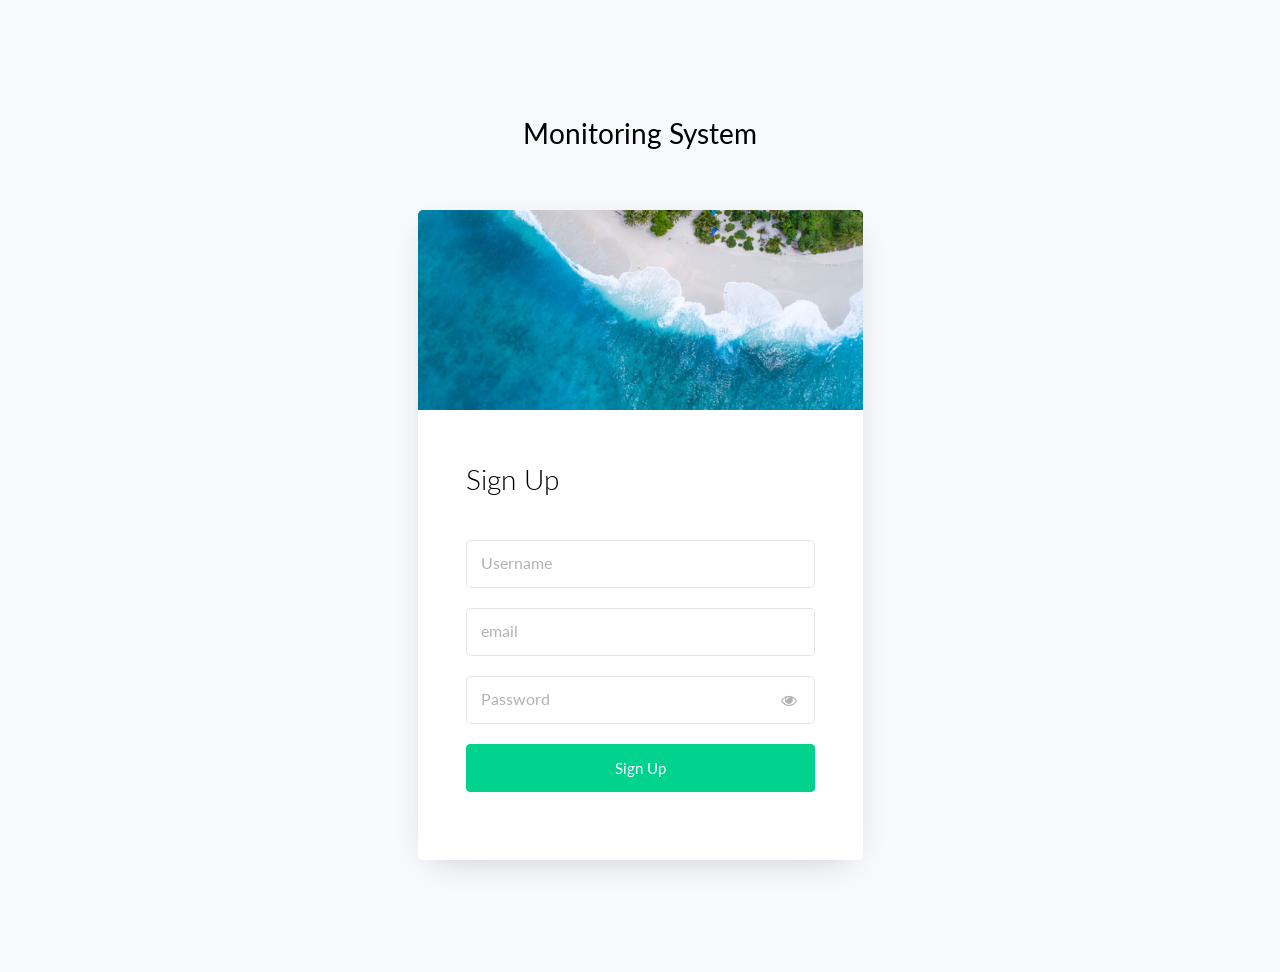
<file: Monitoring/templates/signup.html>
<!DOCTYPE html>
<html lang="en">
  <head>
    <title>Monitoring System</title>
    <meta charset="utf-8" />
    <meta
      name="viewport"
      content="width=device-width, initial-scale=1, shrink-to-fit=no"
    />
    <link
      href="https://fonts.googleapis.com/css?family=Lato:300,400,700&display=swap"
      rel="stylesheet"
    />

    <link
      rel="stylesheet"
      href="https://stackpath.bootstrapcdn.com/font-awesome/4.7.0/css/font-awesome.min.css"
    />

    <link rel="stylesheet" href="../static/css/style.css" />
  </head>
  <body>
    <section class="ftco-section">
      <div class="container">
        <div class="row justify-content-center">
          <div class="col-md-6 text-center mb-5">
            <h2 class="heading-section">Monitoring System</h2>
          </div>
        </div>
        <div class="row justify-content-center">
          <div class="col-md-7 col-lg-5">
            <div class="wrap">
              <div
                class="img"
                style="background-image: url(../static/images/bg-1.jpg)"
              ></div>
              <div class="login-wrap p-4 p-md-5">
                <div class="d-flex">
                  <div class="w-100">
                    <h3 class="mb-4">Sign Up</h3>
                  </div>
                </div>
                <form action="#" class="signup-form">
                  <div class="form-group mt-3">
                    <input
                      id="username"
                      type="text"
                      class="form-control"
                      required
                    />
                    <label class="form-control-placeholder" for="username">
                      Username
                    </label>
                  </div>
                  <div class="form-group">
                    <input
                      id="email"
                      type="email"
                      class="form-control"
                      required
                    />
                    <label class="form-control-placeholder" for="email">
                      email
                    </label>
                  </div>
                  <div class="form-group">
                    <input
                      id="password"
                      type="password"
                      class="form-control"
                      required
                    />
                    <label class="form-control-placeholder" for="password">
                      Password
                    </label>
                    <span
                      toggle="#password-field"
                      class="fa fa-fw fa-eye field-icon toggle-password"
                    ></span>
                  </div>
                  <div class="form-group">
                    <button
                      type="submit"
                      class="form-control btn btn-primary rounded submit px-3"
                    >
                      Sign Up
                    </button>
                  </div>
                </form>
              </div>
            </div>
          </div>
        </div>
      </div>
    </section>

    <script src="../static/js/jquery.min.js"></script>
    <script src="../static/js/popper.js"></script>
    <script src="../static/js/bootstrap.min.js"></script>
    <script src="../static/js/main.js"></script>
    <script type="text/javascript">
      $(document).ready(function ($) {
        $(".signup-form").submit(function (event) {
          event.preventDefault();

          var body = new FormData();
          body.append("username", $("#username").val());
          body.append("password", $("#password").val());
          body.append("email", $("#email").val());

          console.log(body);

          var data = new URLSearchParams(body);

          $.ajax({
            url: "http://localhost:8000/api/users/signup",
            method: "POST",
            data: data,
            contentType: false,
            processData: false,
            headers: {
              "Content-Type": "application/x-www-form-urlencoded",
            },
            success: function (response) {
              alert("Account Created");
              location.href = "http://localhost:8000/";
            },
            error: function (response) {
              alert(response["detail"]);
            },
          });

          event.preventDefault();
        });
      });
    </script>
  </body>
</html>
</file>
